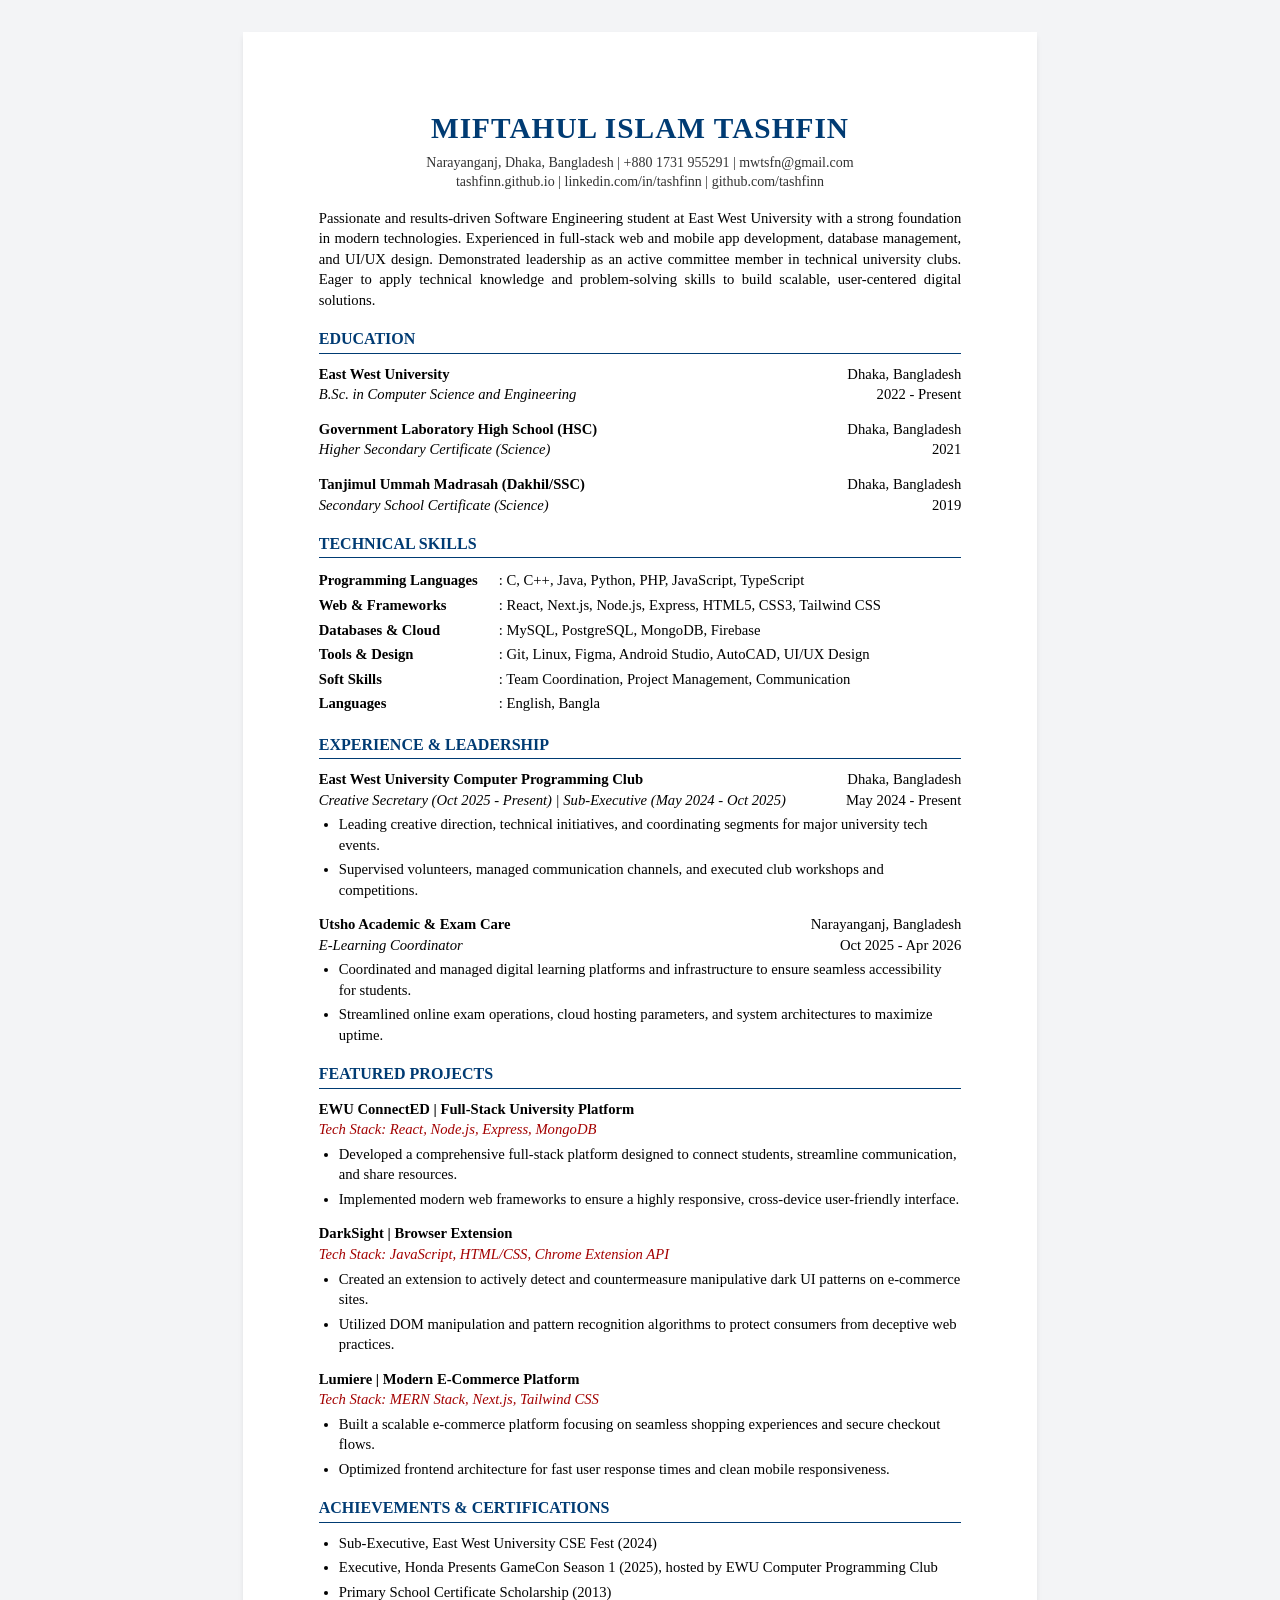
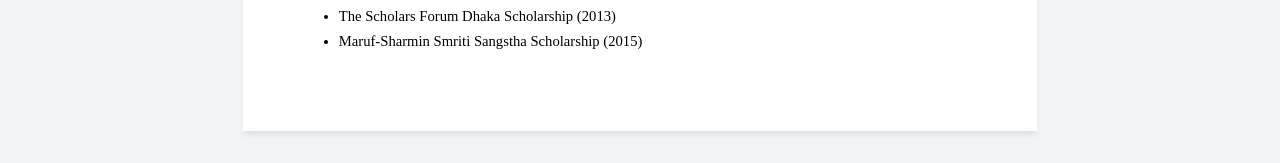
<file: resume.html>
<!DOCTYPE html>
<html lang="en">
<head>
    <meta charset="UTF-8">
    <meta name="viewport" content="width=device-width, initial-scale=1.0">
    <title>Miftahul Islam Tashfin - Resume</title>
    <style>
        * {
            margin: 0;
            padding: 0;
            box-sizing: border-box;
        }

        body {
            /* Using a clean, formal serif font stack */
            font-family: 'Times New Roman', Times, serif;
            color: #000000;
            background: #f3f4f6;
            line-height: 1.4;
            font-size: 11pt;
        }

        .resume-container {
            max-width: 210mm;
            min-height: 297mm;
            margin: 2rem auto;
            background: #ffffff;
            padding: 20mm 20mm;
            box-shadow: 0 4px 6px -1px rgba(0, 0, 0, 0.1);
        }

        /* Header */
        header {
            text-align: center;
            margin-bottom: 16px;
        }

        h1 {
            font-size: 22pt;
            font-weight: bold;
            color: #003B73; /* Slightly darker blue */
            text-transform: uppercase;
            letter-spacing: 1px;
            margin-bottom: 4px;
        }

        .contact-info {
            font-size: 10.5pt;
            color: #333333;
        }

        .contact-info a {
            color: #333333;
            text-decoration: none;
        }

        .contact-info a:hover {
            text-decoration: underline;
        }

        /* Sections */
        h2.section-title {
            font-size: 12pt;
            font-weight: bold;
            color: #003B73;
            text-transform: uppercase;
            border-bottom: 1.5px solid #003B73;
            margin-top: 18px;
            margin-bottom: 10px;
            padding-bottom: 2px;
        }

        .summary {
            font-size: 11pt;
            text-align: justify;
            margin-bottom: 16px;
        }

        /* Items (Education, Experience, Projects) */
        .item {
            margin-bottom: 14px;
        }

        .item-row-1 {
            display: flex;
            justify-content: space-between;
            font-weight: bold;
            font-size: 11pt;
        }

        .item-row-2 {
            display: flex;
            justify-content: space-between;
            font-style: italic;
            font-size: 11pt;
            margin-bottom: 4px;
        }

        .item-title {
            color: #000;
        }

        .item-location, .item-date {
            font-weight: normal;
            font-style: normal;
        }

        .tech-stack {
            color: #A30000; /* Dark red/crimson */
            font-style: italic;
        }

        ul {
            padding-left: 20px;
            margin-top: 4px;
        }

        li {
            font-size: 11pt;
            margin-bottom: 4px;
        }

        /* Skills */
        .skills-table {
            width: 100%;
            border-collapse: collapse;
            font-size: 11pt;
        }

        .skills-table td {
            padding: 2px 0;
            vertical-align: top;
        }

        .skills-category {
            font-weight: bold;
            width: 180px;
        }

        /* Print Settings */
        @media print {
            body {
                background: none;
            }
            .resume-container {
                margin: 0;
                padding: 0;
                box-shadow: none;
                max-width: none;
                width: 100%;
            }
            @page {
                size: A4;
                margin: 20mm;
            }
        }
    </style>
</head>
<body>

    <div class="resume-container">
        
        <!-- Header -->
        <header>
            <h1>Miftahul Islam Tashfin</h1>
            <div class="contact-info">
                Narayanganj, Dhaka, Bangladesh | +880 1731 955291 | <a href="mailto:mwtsfn@gmail.com">mwtsfn@gmail.com</a><br>
                <a href="https://tashfinn.github.io" target="_blank">tashfinn.github.io</a> | 
                <a href="https://linkedin.com/in/tashfinn" target="_blank">linkedin.com/in/tashfinn</a> | 
                <a href="https://github.com/tashfinn" target="_blank">github.com/tashfinn</a>
            </div>
        </header>

        <!-- Summary -->
        <div class="summary">
            Passionate and results-driven Software Engineering student at East West University with a strong foundation in modern technologies. Experienced in full-stack web and mobile app development, database management, and UI/UX design. Demonstrated leadership as an active committee member in technical university clubs. Eager to apply technical knowledge and problem-solving skills to build scalable, user-centered digital solutions.
        </div>

        <!-- Education -->
        <section>
            <h2 class="section-title">Education</h2>
            
            <div class="item">
                <div class="item-row-1">
                    <span class="item-title">East West University</span>
                    <span class="item-location">Dhaka, Bangladesh</span>
                </div>
                <div class="item-row-2">
                    <span>B.Sc. in Computer Science and Engineering</span>
                    <span class="item-date">2022 - Present</span>
                </div>
            </div>

            <div class="item">
                <div class="item-row-1">
                    <span class="item-title">Government Laboratory High School (HSC)</span>
                    <span class="item-location">Dhaka, Bangladesh</span>
                </div>
                <div class="item-row-2">
                    <span>Higher Secondary Certificate (Science)</span>
                    <span class="item-date">2021</span>
                </div>
            </div>

            <div class="item">
                <div class="item-row-1">
                    <span class="item-title">Tanjimul Ummah Madrasah (Dakhil/SSC)</span>
                    <span class="item-location">Dhaka, Bangladesh</span>
                </div>
                <div class="item-row-2">
                    <span>Secondary School Certificate (Science)</span>
                    <span class="item-date">2019</span>
                </div>
            </div>
        </section>

        <!-- Technical Skills -->
        <section>
            <h2 class="section-title">Technical Skills</h2>
            <table class="skills-table">
                <tr>
                    <td class="skills-category">Programming Languages</td>
                    <td>: C, C++, Java, Python, PHP, JavaScript, TypeScript</td>
                </tr>
                <tr>
                    <td class="skills-category">Web & Frameworks</td>
                    <td>: React, Next.js, Node.js, Express, HTML5, CSS3, Tailwind CSS</td>
                </tr>
                <tr>
                    <td class="skills-category">Databases & Cloud</td>
                    <td>: MySQL, PostgreSQL, MongoDB, Firebase</td>
                </tr>
                <tr>
                    <td class="skills-category">Tools & Design</td>
                    <td>: Git, Linux, Figma, Android Studio, AutoCAD, UI/UX Design</td>
                </tr>
                <tr>
                    <td class="skills-category">Soft Skills</td>
                    <td>: Team Coordination, Project Management, Communication</td>
                </tr>
                <tr>
                    <td class="skills-category">Languages</td>
                    <td>: English, Bangla</td>
                </tr>
            </table>
        </section>

        <!-- Experience -->
        <section>
            <h2 class="section-title">Experience & Leadership</h2>
            
            <div class="item">
                <div class="item-row-1">
                    <span class="item-title">East West University Computer Programming Club</span>
                    <span class="item-location">Dhaka, Bangladesh</span>
                </div>
                <div class="item-row-2">
                    <span>Creative Secretary (Oct 2025 - Present) | Sub-Executive (May 2024 - Oct 2025)</span>
                    <span class="item-date">May 2024 - Present</span>
                </div>
                <ul>
                    <li>Leading creative direction, technical initiatives, and coordinating segments for major university tech events.</li>
                    <li>Supervised volunteers, managed communication channels, and executed club workshops and competitions.</li>
                </ul>
            </div>

            <div class="item">
                <div class="item-row-1">
                    <span class="item-title">Utsho Academic & Exam Care</span>
                    <span class="item-location">Narayanganj, Bangladesh</span>
                </div>
                <div class="item-row-2">
                    <span>E-Learning Coordinator</span>
                    <span class="item-date">Oct 2025 - Apr 2026</span>
                </div>
                <ul>
                    <li>Coordinated and managed digital learning platforms and infrastructure to ensure seamless accessibility for students.</li>
                    <li>Streamlined online exam operations, cloud hosting parameters, and system architectures to maximize uptime.</li>
                </ul>
            </div>
        </section>

        <!-- Projects -->
        <section>
            <h2 class="section-title">Featured Projects</h2>
            
            <div class="item">
                <div class="item-row-1">
                    <span class="item-title">EWU ConnectED | Full-Stack University Platform</span>
                </div>
                <div class="item-row-2">
                    <span class="tech-stack">Tech Stack: React, Node.js, Express, MongoDB</span>
                </div>
                <ul>
                    <li>Developed a comprehensive full-stack platform designed to connect students, streamline communication, and share resources.</li>
                    <li>Implemented modern web frameworks to ensure a highly responsive, cross-device user-friendly interface.</li>
                </ul>
            </div>

            <div class="item">
                <div class="item-row-1">
                    <span class="item-title">DarkSight | Browser Extension</span>
                </div>
                <div class="item-row-2">
                    <span class="tech-stack">Tech Stack: JavaScript, HTML/CSS, Chrome Extension API</span>
                </div>
                <ul>
                    <li>Created an extension to actively detect and countermeasure manipulative dark UI patterns on e-commerce sites.</li>
                    <li>Utilized DOM manipulation and pattern recognition algorithms to protect consumers from deceptive web practices.</li>
                </ul>
            </div>

            <div class="item">
                <div class="item-row-1">
                    <span class="item-title">Lumiere | Modern E-Commerce Platform</span>
                </div>
                <div class="item-row-2">
                    <span class="tech-stack">Tech Stack: MERN Stack, Next.js, Tailwind CSS</span>
                </div>
                <ul>
                    <li>Built a scalable e-commerce platform focusing on seamless shopping experiences and secure checkout flows.</li>
                    <li>Optimized frontend architecture for fast user response times and clean mobile responsiveness.</li>
                </ul>
            </div>
        </section>

        <!-- Achievements & Certifications -->
        <section>
            <h2 class="section-title">Achievements & Certifications</h2>
            <ul>
                <li>Sub-Executive, East West University CSE Fest (2024)</li>
                <li>Executive, Honda Presents GameCon Season 1 (2025), hosted by EWU Computer Programming Club</li>
                <li>Primary School Certificate Scholarship (2013)</li>
                <li>The Scholars Forum Dhaka Scholarship (2013)</li>
                <li>Maruf-Sharmin Smriti Sangstha Scholarship (2015)</li>
            </ul>
        </section>

    </div>

</body>
</html>
</file>
